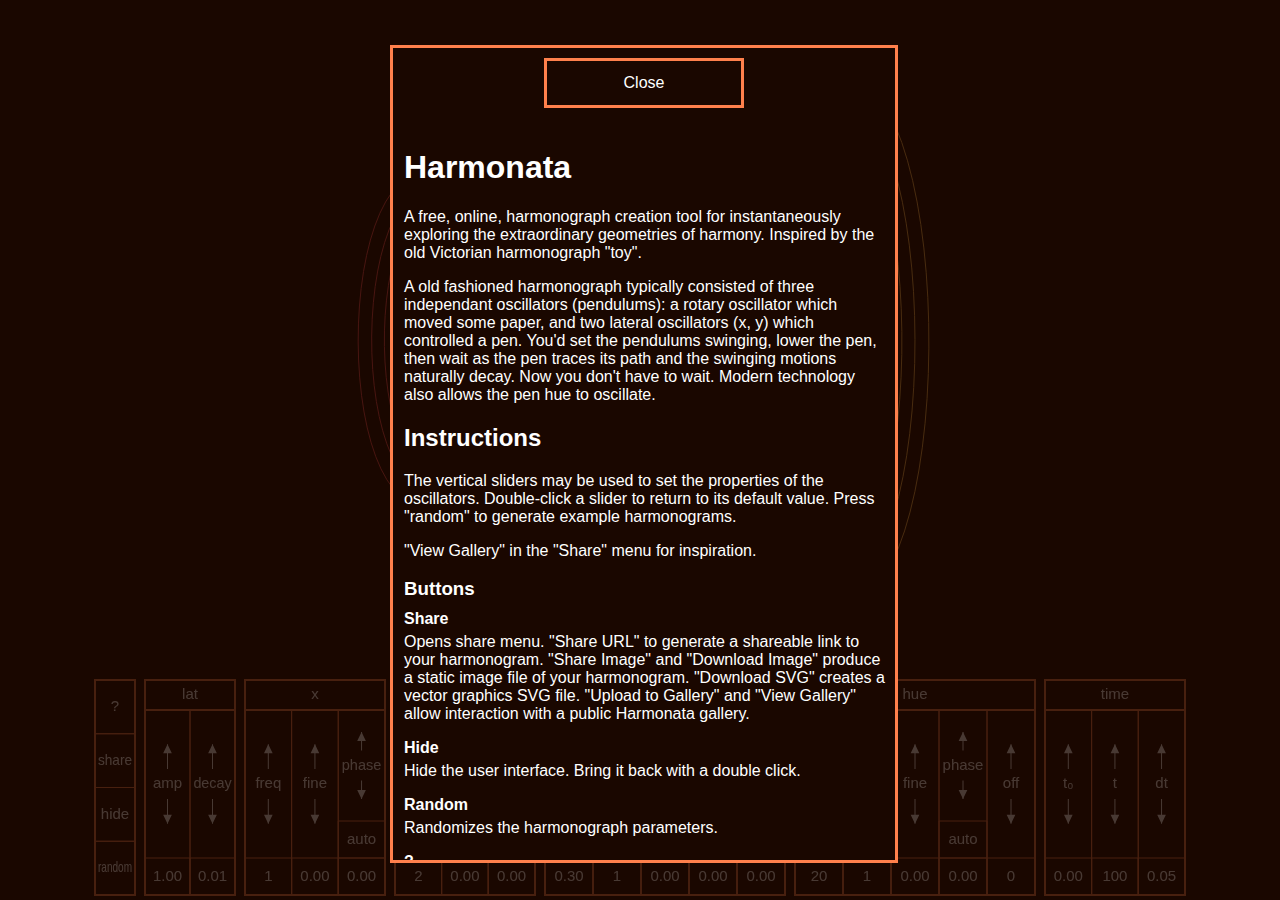
<file: index.html>
<!DOCTYPE html>

<html>

<head>
    <!-- Google tag (gtag.js) -->
    <script async src="https://www.googletagmanager.com/gtag/js?id=G-NMV6TV4DRS"></script>
    <script>
        window.dataLayer = window.dataLayer || [];
        function gtag() { dataLayer.push(arguments); }
        gtag('js', new Date());

        gtag('config', 'G-NMV6TV4DRS');
    </script>
    <link rel="apple-touch-icon" sizes="57x57" href="img/apple-icon-57x57.png">
    <link rel="apple-touch-icon" sizes="60x60" href="img/apple-icon-60x60.png">
    <link rel="apple-touch-icon" sizes="72x72" href="img/apple-icon-72x72.png">
    <link rel="apple-touch-icon" sizes="76x76" href="img/apple-icon-76x76.png">
    <link rel="apple-touch-icon" sizes="114x114" href="img/apple-icon-114x114.png">
    <link rel="apple-touch-icon" sizes="120x120" href="img/apple-icon-120x120.png">
    <link rel="apple-touch-icon" sizes="144x144" href="img/apple-icon-144x144.png">
    <link rel="apple-touch-icon" sizes="152x152" href="img/apple-icon-152x152.png">
    <link rel="apple-touch-icon" sizes="180x180" href="img/apple-icon-180x180.png">
    <link rel="icon" type="image/png" sizes="192x192" href="img/android-icon-192x192.png">
    <link rel="icon" type="image/png" sizes="32x32" href="img/favicon-32x32.png">
    <link rel="icon" type="image/png" sizes="96x96" href="img/favicon-96x96.png">
    <link rel="icon" type="image/png" sizes="16x16" href="img/favicon-16x16.png">
    <link rel="manifest" href="img/manifest.json">
    <meta name="msapplication-TileColor" content="#ffffff">
    <meta name="msapplication-TileImage" content="img/ms-icon-144x144.png">
    <meta name="theme-color" content="#ffffff">


    <meta charset="utf-8" />
    <meta name="viewport" content="width=device-width, height=device-height, initial-scale=1.0, user-scalable=no" />

    <title>Harmonata | Harmonograph creation tool | Design Explore Create Save Share Export SVG</title>
    <meta name="description" content="Harmonata is an intuitive, free, mobile-friendly online tool designed to help visualize the extraordinary geometry of harmony. Inspired by the harmonograph, this tool responds instantaneously to changes in a wide variety of parameters enabling intuitive exploration of a near-infinite phase space. Export vector graphics SVG files. Share your creations in the public gallery and view the work of others'">
    <link rel="stylesheet" href="style.css">

</head>

<body style="touch-action:none">
    <canvas id="cw"></canvas>
    <div id="galleryForm">
        <label id="nameLab" for="name">Name</label>
        <input type="text" id="name" name="name" placeholder="Name">
        <label id="commentLab" for="comment">Comment</label>
        <textarea id="comment" name="comment" placeholder="Comment" maxlength="1000"></textarea>
        <input type="button" id="submit" value="Upload">
        <input type="button" id="close" value="Close">
    </div>

    <div class="centred">
        <div id="docs" class="centred">
            <input type="button" id="closeDocs" value="Close">
            <div class="docText hiddenScroll">
                <h1>Harmonata</h1>

                <p>A free, online, harmonograph creation tool for instantaneously exploring the extraordinary geometries
                    of harmony. Inspired by the old Victorian harmonograph "toy".</p>
                <p> A old fashioned harmonograph typically consisted of three independant oscillators (pendulums): a
                    rotary oscillator which moved some paper, and two lateral oscillators (x, y) which controlled
                    a pen. You'd set the pendulums swinging, lower the pen, then wait as the pen traces its path and the
                    swinging motions naturally decay. Now you don't have to wait. Modern technology also allows
                    the pen hue to oscillate.</p>

                <h2>Instructions</h2>

                <p> The vertical sliders may be used to set the properties of the oscillators. Double-click a slider to
                    return to its default value. Press "random" to generate example harmonograms. </p>
                <p> "View Gallery" in the "Share" menu for inspiration.</p>
                
                <h3>Buttons</h3>
                <h4>Share</h4>
                <p>Opens share menu. "Share URL" to generate a shareable link to your harmonogram. "Share Image" and "Download Image" produce a static image file of your harmonogram. "Download SVG" creates a vector graphics SVG file. "Upload to Gallery" and "View Gallery" allow interaction with a public Harmonata gallery.</p>
                <h4>Hide</h4>
                <p> Hide the user interface. Bring it back with a double click.</p>
                <h4>Random</h4>
                <p> Randomizes the harmonograph parameters.</p>
                <h4>?</h4>
                <p>Brings up these docs.</p>

                <h3>Sliders</h3>
                <h4>amp</h4>
                <p>The amplitude of an oscillator. Note the lateral oscillators share an amplitude and decay rate.</p>
                <h4>decay</h4>
                <p> The (exponential) decay rate of an oscillator. See above.</p>
                <h4>freq</h4>
                <p>Oscillator frequecy, constrained to integer values from convenience.</p>
                <h4>fine</h4>
                <p>Fine (de-) tuning of the oscillator frequency.</p>

                <h4>phase</h4>
                <p> Adjust the starting point of the oscillation.</p>
                <h4>auto</h4>
                <p> Automatically progress the phase of the oscillator.</p>
                <h4>off</h4>
                <p> Offset of the oscillatior value. Only available for ther hue oscillator.</p>
                <h4>t0</h4>
                <p> Starting time of the simulation. All oscillators share the time controls.</p>
                <h4>t</h4>
                <p> Finishing time of the simulation.</p>
                <h4>dt</h4>
                <p> Time increment in the simulation - reduce for highest resolution (slow) or increase for potentially
                    pleasing discretization effects.</p>
                <h1> Thanks!</h1>
                <p>If you enjoy Harmonata you may also be interested in <a href="https://spiralator.com">Spiralator</a>. Other stuff: <a href="https://www.suprdory.com">suprdory.com</a>
                </p>
                <p>Contact me: <a href="mailto:suprdory@gmail.com">suprdory@gmail.com</a></p>
            </div>
        </div>
    </div>

</body>
<script src="config.js"></script>
<script src="harmonator.js"></script>

</html>
</file>
<file: style.css>
:root {
   --bgColor: #000000;
   --fgColor: #000000;
   --textSize: 20px;
   font-family: sans-serif;
 }

 #cw {
   position: fixed;
   z-index: -1;
   cursor: crosshair;
 }

 body {
   margin: 0;
   padding: 0;
   background-color: rgb(0, 0, 0);

 }

 #galleryForm {
   position: fixed;
   top: 10%;
   left: 10%;
   width: 80%;
   height: 80%;
   border-style: solid;
   border-width: 2px;
   border-color: var(--fgColor);
   background-color: var(--bgColor);
   color: white;
   /* visibility: visible; */
   visibility: hidden;
   font-size: var(--textSize);
   z-index: 1;
   padding: 1px;
 }

 #docs {
   position: absolute;
   top: 5%;
   width: min(90%, 500px);
   left: max(calc(5% - 4px), calc((100% - 500px)/2));

   height: 90%;
   border-style: solid;
   border-color: var(--fgColor);
   background-color: var(--bgColor);
   color: white;
   visibility: hidden;
   font-size: var(--textSize);
   z-index: 1;
   padding: 1px;
 }

 /* Hide scrollbar for Chrome, Safari and Opera */
 .hiddenScroll::-webkit-scrollbar {
   display: none;
 }

 /* Hide scrollbar for IE, Edge and Firefox */
 .hiddenScroll {
   -ms-overflow-style: none;
   /* IE and Edge */
   scrollbar-width: none;
   /* Firefox */

 }

 .centred {
   text-align: center;
 }

 /* ::placeholder{
  color:rgb(255, 255, 255)
} */

 #nameLab {
   /* text-align: center; */
   position: absolute;
   top: 05%;
   left: 10%;
   width: 80%;
   color: white;
   font-family: sans-serif;
 }

 #commentLab {
   /* text-align: center; */
   position: absolute;
   top: 25%;
   left: 10%;
   width: 80%;
   color: white;
   font-family: sans-serif;
   padding: inherit;
 }

 #name {
   /* text-align: center; */
   position: absolute;
   top: 10%;
   left: 10%;
   width: 78%;
   height: 8%;
   font-size: inherit;
   background-color: inherit;
   color: inherit;
   border-style: inherit;
   border-width: inherit;
   border-color: inherit;
   /* padding: inherit; */
   padding-left: 2%;
 }


 #comment {
   position: absolute;
   top: 30%;
   left: 10%;
   width: 78%;
   height: 35%;
   border-style: inherit;
   border-width: inherit;
   border-color: inherit;
   color: inherit;
   background-color: inherit;
   font-size: inherit;
   resize: none;
   /* padding: inherit; */
   padding-left: 2%;
   padding-top: 2%;

 }

 #submit {
   position: absolute;
   top: 70%;
   left: 10%;
   width: 80%;
   height: 10%;

   background-color: inherit;
   font-size: inherit;
   border-style: inherit;
   border-width: inherit;
   border-color: inherit;
   color: inherit;
   padding: inherit;
 }

 #close {
   position: absolute;
   top: 85%;
   left: 10%;
   width: 80%;
   height: 10%;

   background-color: inherit;
   font-size: inherit;
   border-style: inherit;
   border-width: inherit;
   border-color: inherit;
   color: inherit;
   padding: inherit;
 }

 #closeDocs {
   position: absolute;
   top: 10px;
   width: 200px;
   /* min-width: 200px; */
   height: 50px;
   left: calc(50% - 100px);

   /* margin-left: auto; */
   /* margin-right: auto; */

   background-color: inherit;
   font-size: inherit;
   border-style: inherit;
   border-width: inherit;
   border-color: inherit;
   color: inherit;
   padding: inherit;
 }


 #close:active {
   background-color: var(--fgColor);
 }

 #submit:active {
   background-color: var(--fgColor);
 }

 #closeDocs:active {
   background-color: var(--fgColor);
 }

 /* unvisited link */
 a:link {
   color: var(--fgColor);
 }

 /* visited link */
 a:visited {
   color: var(--fgColor);
 }


 .docText {
   position: absolute;
   top: 70px;
   height: calc(100% - 90px);
   text-align: left;
   padding: 10px;
   overflow-y: auto;

 }

 h4 {
   margin-bottom: 0px;
   border-bottom: 0px;
   bottom: 0px;
   margin-top: 0px;
   border-top: 0px;
   top: 0px;
 }

 h3 {
   margin-bottom: 10px;
   /* border-bottom: 105px; */
   /* bottom: 105px; */
 }

 p {
   margin-top: 5px;
 }
</file>
